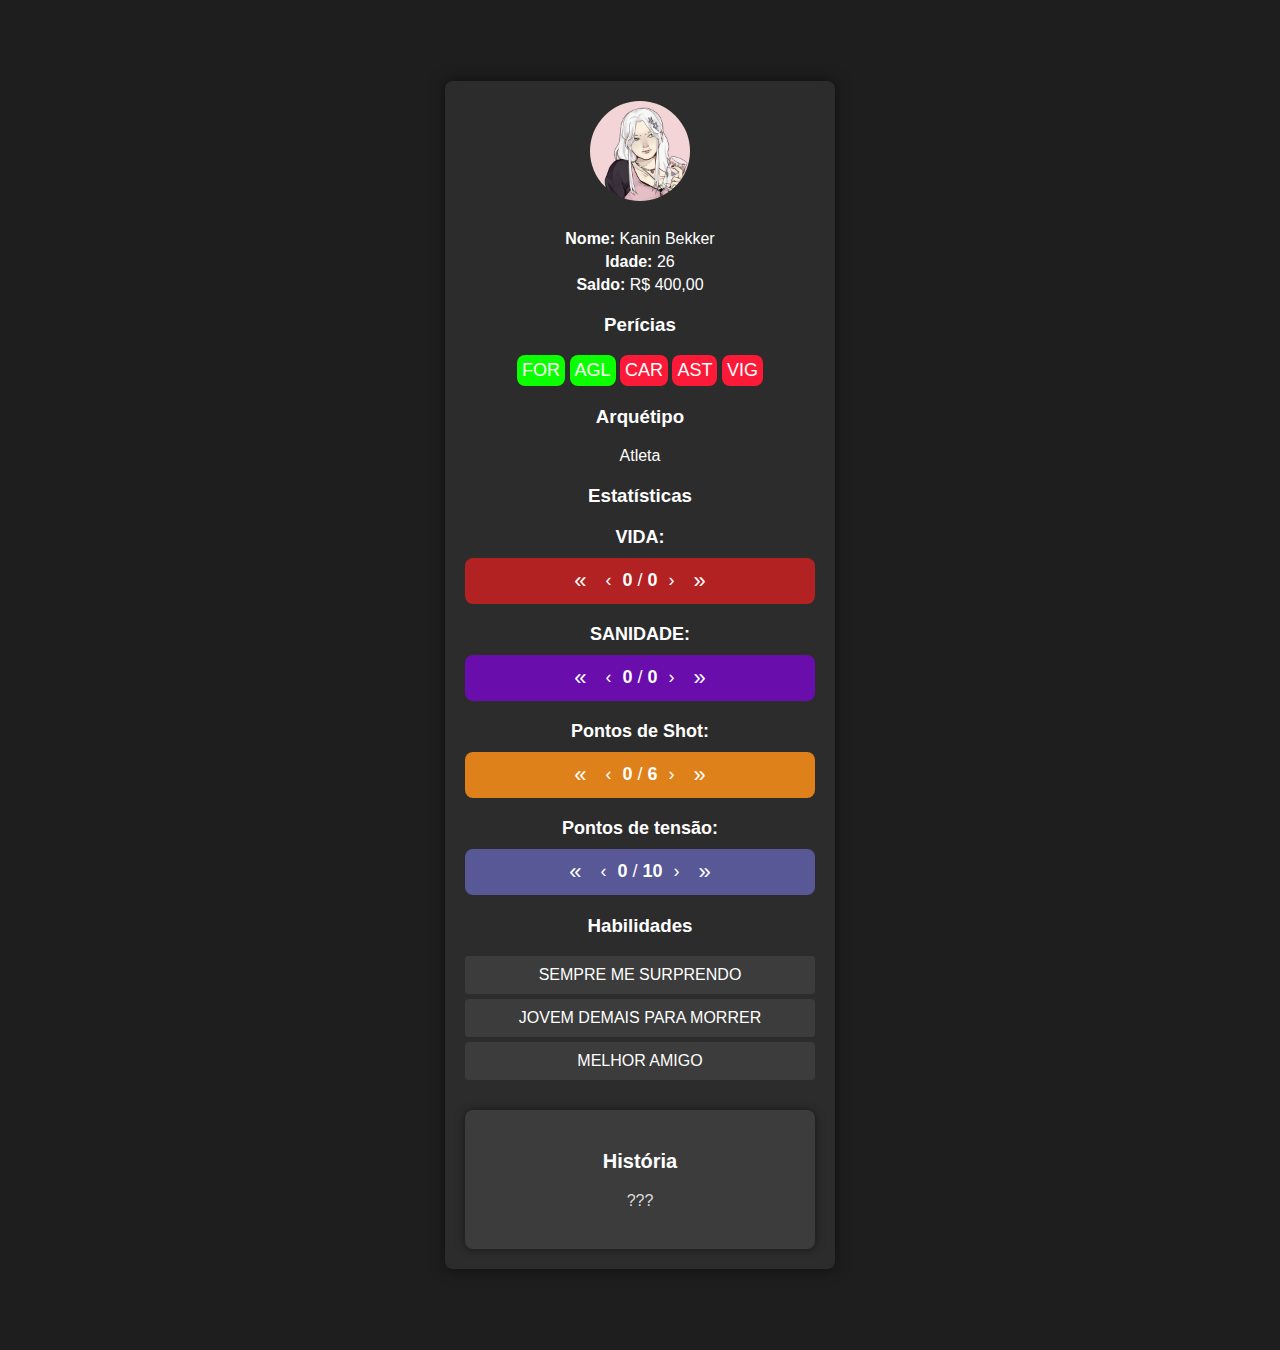
<file: index.html>
<!DOCTYPE html>
<html lang="pt-BR">
<head>
    <meta charset="UTF-8">
    <meta name="viewport" content="width=device-width, initial-scale=1.0">
    <title>Kanin</title>
    <link rel="stylesheet" href="styles.css">
</head>
<body>
    <div class="container">
        <!-- Foto do Personagem -->
        <div class="character-image">
            <img src="img/kanin.jpg" alt="Foto do Personagem">
        </div>

        <!-- Nome e Idade Pré-definidos -->
        <div class="character-info">
            <p><strong>Nome:</strong> <span id="character-name">Kanin Bekker</span></p>
            <p><strong>Idade:</strong> <span id="character-age">26</span></p>
            <p><strong>Saldo:</strong> <span id="character-age">R$ 400,00</span></p>
        </div>

        <!-- Perícias -->
        <div class="skills">
            <h3>Perícias</h3>
            <ul>
              <div class="treinado treinado-container">
                <li>FOR</li>
              </div>
              <div class="treinado treinado-container">
                <li>AGL</li>
              </div>
              <div class="destreinado treinado-container">
                <li>CAR</li>
              </div>
              <div class="destreinado treinado-container">
                <li>AST</li>
              </div>
              <div class="destreinado treinado-container">
                <li>VIG</li>
              </div>
            </ul>
        </div>

        <!-- Arquétipo -->
        <div class="archetype">
            <h3>Arquétipo</h3>
            <p>Atleta</p>
        </div>

        <!-- Barras de Vida e Sanidade -->
        <div class="stats">
            <h3>Estatísticas</h3>
            <div class="stat-bar">
                <strong>VIDA:</strong>
                <div class="bar-container red-bar">
                    <button class="decrement" onclick="updateStat('hp-current', -5)">&#xab;</button>
                    <button class="decrement-small" onclick="updateStat('hp-current', -1)">&#x2039;</button>
                    <span id="hp-current">0</span>/<span id="hp-max">0</span>
                    <button class="increment-small" onclick="updateStat('hp-current', 1)">&#x203a;</button>
                    <button class="increment" onclick="updateStat('hp-current', 5)">&#xbb;</button>
                </div>
            </div>
            <div class="stat-bar">
                <strong>SANIDADE:</strong>
                <div class="bar-container purple-bar">
                    <button class="decrement" onclick="updateStat('sanity-current', -5)">&#xab;</button>
                    <button class="decrement-small" onclick="updateStat('sanity-current', -1)">&#x2039;</button>
                    <span id="sanity-current">0</span>/<span id="sanity-max">0</span>
                    <button class="increment-small" onclick="updateStat('sanity-current', 1)">&#x203a;</button>
                    <button class="increment" onclick="updateStat('sanity-current', 5)">&#xbb;</button>
                </div>
            </div>
            <div class="stat-bar">
                <strong>Pontos de Shot:</strong>
                <div class="bar-container green-bar">
                    <button class="decrement" onclick="updateStat('shot-current', -5)">&#xab;</button>
                    <button class="decrement-small" onclick="updateStat('shot-current', -1)">&#x2039;</button>
                    <span id="shot-current">0</span>/<span id="shot-max">6</span>
                    <button class="increment-small" onclick="updateStat('shot-current', 1)">&#x203a;</button>
                    <button class="increment" onclick="updateStat('shot-current', 5)">&#xbb;</button>
                </div>
            </div>  
            <div class="stat-bar">
    <strong>Pontos de tensão:</strong>
    <div class="bar-container tensao-bar">
        <button class="decrement" onclick="updateTensionPoints(-5)">&#xab;</button>
        <button class="decrement-small" onclick="updateTensionPoints(-1)">&#x2039;</button>
        <span id="tension-current">0</span>/<span id="tension-max">10</span>
        <button class="increment-small" onclick="updateTensionPoints(1)">&#x203a;</button>
        <button class="increment" onclick="updateTensionPoints(5)">&#xbb;</button>
    </div>
</div>   
        </div>

        <!-- Habilidades -->
        <div class="abilities">
            <h3>Habilidades</h3>
            <ul>
                <li class="ability" onclick="toggleAbility(this)">
                    <span class="ability-name">SEMPRE ME SURPRENDO</span>
                    <div class="ability-description">Uma vez por encontro, você pode recusar a aumentar seu nível de sequela ao receber um ferimento.</div>
                </li>
                <li class="ability" onclick="toggleAbility(this)">
                    <span class="ability-name">JOVEM DEMAIS PARA MORRER</span>
                    <div class="ability-description">Você acredita que ainda tem muito o que viver e por isso sente pavor da morte. Uma vez por cena, sempre que estiver sendo atacado e com menos de 5 PV você pode rolar um teste de fuga DT 5. Caso passe, você entra em “Frenesi” e despista o seu perseguidor. Caso falhe, você automaticamente enlouquece.</div>
                </li>
                <li class="ability" onclick="toggleAbility(this)">
                    <span class="ability-name">MELHOR AMIGO</span>
                    <div class="ability-description">Sempre que entrar em uma cena de fuga e você estiver junto de outro personagem que esteja entre suas pessoas favoritas, vocês podem “Dar as mãos” para receber +1d nos testes de fuga. Caso vocês soltem as mãos durante a cena de fuga, ambos recebem a condição “Peso na consciência” e -2d nos testes de fuga.</div>
                </li>
                <!-- Adicione mais habilidades conforme necessário -->
            </ul>
        </div>
        
        <div class="character-story">
            <h3>História</h3>
            <p>???</p>
        </div>
    </div>

    <script src="script.js"></script>
    <script src="dados.js"></script>
</body>
</html>
</file>
<file: styles.css>
/* styles.css */
body {
    font-family: Arial, sans-serif;
    background-color: #1e1e1e;
    margin: 0;
    padding: 0;
    display: flex;
    justify-content: center;
    align-items: center;
    min-height: 150vh;
    overflow-y: auto;
    color: #fff;
}

.container {
    background-color: #2c2c2c;
    padding: 20px;
    border-radius: 8px;
    box-shadow: 0 0 15px rgba(0, 0, 0, 0.5);
    width: 350px;
    text-align: center;
}

.character-image img {
    width: 100px;
    height: 100px;
    border-radius: 50%;
    margin-bottom: 20px;
}

.character-info p {
    margin: 5px 0;
    font-size: 16px;
}

.skills, .archetype, .stats, .abilities {
    margin-top: 20px;
}

.skills ul, .abilities ul {
    list-style-type: none; /* Remove os bullets */
    padding: 0;
}

.stat-bar {
    margin: 20px 0;
    text-align: center;
}

.stat-bar strong {
    display: block;
    font-size: 18px;
    margin-bottom: 10px;
}

.bar-container {
    display: flex;
    align-items: center;
    justify-content: center;
    gap: 5px;
    padding: 5px;
    border-radius: 8px;
    font-size: 18px;
    color: #fff;
}

.treinado-container {
    display: inline-block;
    padding: 5px;
    border-radius: 8px;
    font-size: 18px;
    color: #fff;
}

.red-bar {
    background-color: #b22222;
}

.purple-bar {
    background-color: #6a0dad;
}

.green-bar {
    background-color: #DF811B;
}

.treinado {
  background-color: #0CFF00;
}

.destreinado {
  background-color: #FC1A38;
}

.tensao-bar {
    background-color: #77d9;
}

.bar-container button {
    background: none;
    border: none;
    color: #fff;
    font-size: 18px;
    cursor: pointer;
}

.bar-container button:hover {
    color: #ffd700;
}

.bar-container span {
    font-weight: bold;
}

.abilities .ability {
    cursor: pointer;
    margin: 5px 0;
    padding: 10px;
    background-color: #3c3c3c;
    border-radius: 4px;
}

.abilities .ability-description {
    display: none;
    margin-top: 5px;
    padding: 5px;
    background-color: #4a4a4a;
    border-radius: 4px;
    color: #ddd;
}

/* Botões maiores para ajustar as estatísticas */
button.decrement, button.increment {
    font-size: 22px;
    padding: 5px 8px;
}

button.decrement-small, button.increment-small {
    font-size: 18px;
    padding: 3px 6px;
}

.character-story {
    margin-top: 30px;
    background-color: #3c3c3c;
    padding: 20px;
    border-radius: 8px;
    box-shadow: 0 0 10px rgba(0, 0, 0, 0.5);
}

.character-story h3 {
    font-size: 20px;
    margin-bottom: 15px;
}

.character-story p {
    font-size: 16px;
    line-height: 1.5;
    color: #ddd;
}
</file>
